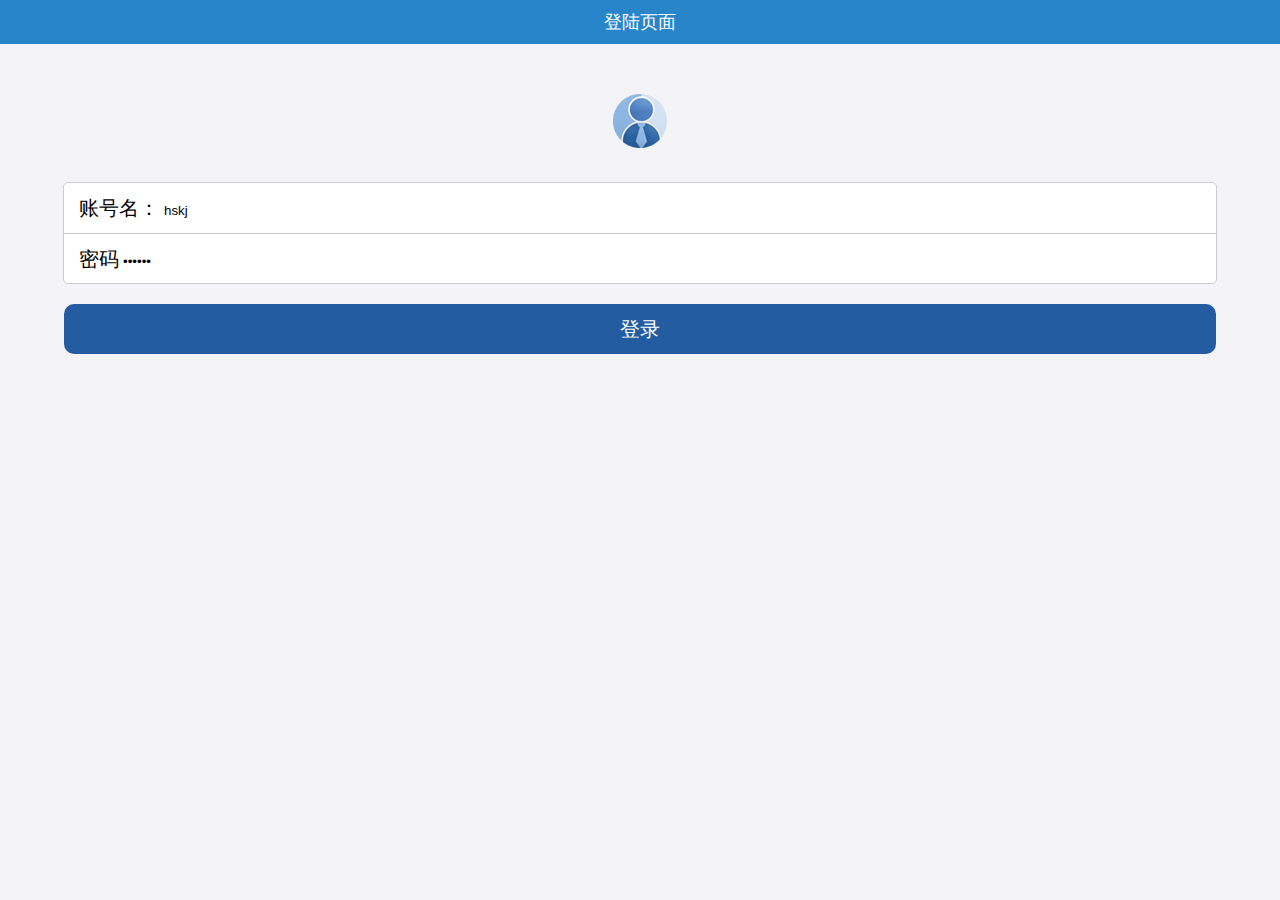
<file: index.html>
<!DOCTYPE html>
<html lang="en">
<head>
    <meta charset="UTF-8" name="viewport" content="device-width,initial-scale=1,user-scalable=0">
    <title>刘世纪</title>
    <link rel="short icon" href="Resource/icon.png">
    <link rel="stylesheet" href="ExternalStyle.css">
    <script type="text/javascript"  src="CommonMethod.js"></script>

    <style>
        .L_second_div{
            text-align: center;
        }
        .L_second_div img{
            margin-top: 50px;
        }
        .L_form_div{
            background: white;
            width: 90%;
            margin: 0 auto;
            border: 1px solid #cccccc;
            border-radius: 5px;
            height: 100px;
            margin-top: 30px;
        }
        .L_account_div{
            height: 50px;
            border-bottom: 1px solid #cccccc;
        }
        .L_form_div div span{
            font-size: 20px;
            padding-left: 15px;
            line-height: 50px;
        }
        input{
            outline: medium;
            background-color: transparent;
            border: 0;
        }
        .L_login_btn_div{
            height: 50px;
            background: rgb(36,92,161);
            width: 90%;
            border-radius: 10px;
            margin: 20px auto;
            text-align: center;
        }
        .L_login_btn_div input{
            line-height: 50px;
            font-size: 20px;
            color: white;
        }
    </style>
</head>
<body>
<!--1-->
<header class="DS_header">
    <span>登陆页面</span>
</header>

<!--2-->
<div class="L_second_div">
    <img src="Resource/head.png">
</div>


<!--3-->
<form action="">

    <div class="L_form_div">
        <div class="L_account_div">
            <span>
                账号名：
            </span>
        <input type="text" name="account" id="L_account" value="hskj"><br>
        </div>

        <div>
            <span>密码</span>
            <input type="password" name="password" id="L_pwd" value="123456"><br>
        </div>

    </div>

<div class="L_login_btn_div">
    <input type="button" value="登录" id="L_btn">
</div>
<script>
    var btn =document.querySelector("#L_btn");
    btn.onclick=function(){
        var userName=encodeURIComponent(document.querySelector("#L_account").value);
        var pwd=encodeURIComponent(document.querySelector("#L_pwd").value);
        //创建一个请求对象
        //   第一步：创建一个请求对象（负责去服务端要数据）

        var par="username=" +userName+"&pwd=" + pwd;

        requestMethod('post','login',par,function (str) {
            if(str=="登录成功"){
                location.href="DropletService.html";
            }else{
                alert('登陆成功');
            }
        });

    }
</script>
</form>
</body>
</html>
</file>
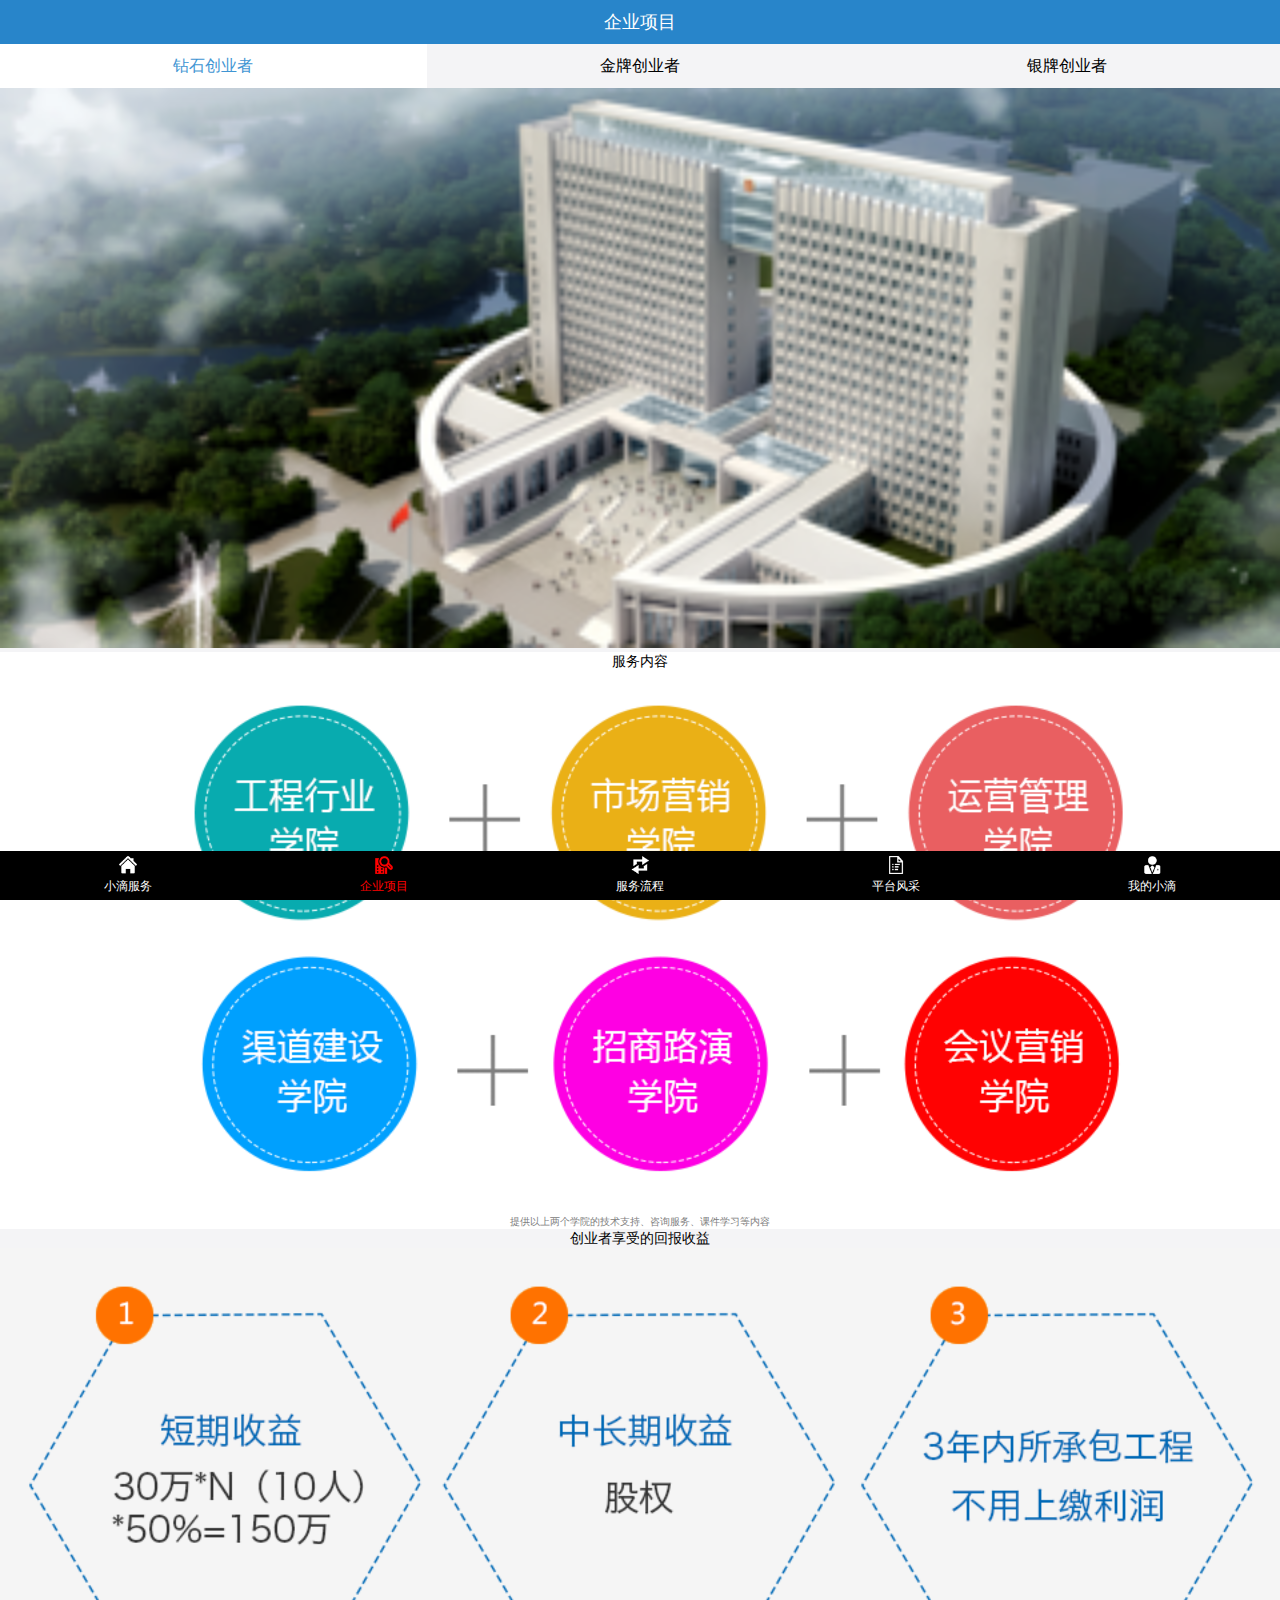
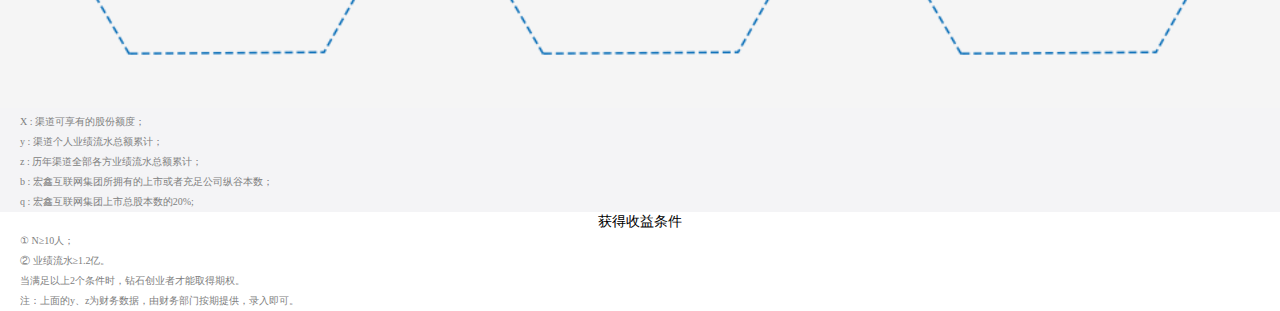
<file: BusinessProject.html>
<!DOCTYPE html>
<html lang="en">
<head>
    <meta charset="UTF-8" name="viewport" content="device-width,initial-scale=1,user-scalable=0">
    <title>刘世纪</title>
    <link rel="short icon" href="Resource/icon.png">
    <link rel="stylesheet" href="ExternalStyle.css">
<style>
    .BP_first_section{
        display: table;
        width: 100%;
        background: rgb(244, 244, 246);
        height: 44px;

        left:0;
        top: 44px;
        position: fixed;
    }

    .BP_first_section a{
        display: table-cell;
        width: 33.3%;
        text-decoration: none;

        text-align: center;
        vertical-align: middle;
    }

    .BP_first_section a span{
        color: black;
    }



    .BP_external_div{
        background: white;
        text-align: center;
    }

    .BP_span{
        font-size: 14px;
    }

    .BP_img{
        width: 100%;
    }

    .BP_first_p{
        font-size: 10px;
        color:gray;
    }

    .BP_external_div_sec {
        text-align: center;
    }

    .BP_inner_div{
        text-align: left;
        padding-left: 20px;
        font-size: 10px;
        color: gray;
        line-height: 2em;
    }

</style>
</head>
<body>

<!--h5里面新增的语义化标签,它没有特殊的意义,仅是用来增强程序的可读性-->
<!--1-->
<header class="DS_header">
    <span>企业项目</span>
</header>

<section class="BP_first_section">
    <a style="background: white" href=""> <span style="color: rgb(63, 149, 211);">钻石创业者</span> </a>
    <a href=""> <span>金牌创业者</span> </a>
    <a href=""> <span>银牌创业者</span> </a>
</section>

<section class="common_section">
    <img style="padding-top: 44px" src="Resource/banner2.png" alt="">
</section>

<div class="BP_external_div">
    <span class="BP_span">服务内容</span>
    <img class="BP_img" src="Resource/50w_1.png" alt="">
    <p class="BP_first_p">提供以上两个学院的技术支持、咨询服务、课件学习等内容</p>
</div>

<div class="BP_external_div_sec">
    <span class="BP_span">创业者享受的回报收益</span>
    <img class="BP_img" src="Resource/50w_2.png" alt="">
    <div class="BP_inner_div">
        <p>X : 渠道可享有的股份额度；</p>
        <p>y : 渠道个人业绩流水总额累计；</p>
        <p>z : 历年渠道全部各方业绩流水总额累计；</p>
        <p>b : 宏鑫互联网集团所拥有的上市或者充足公司纵谷本数；</p>
        <p>q : 宏鑫互联网集团上市总股本数的20%;</p>
    </div>
</div>

<div class="BP_external_div">
    <span class="BP_span">获得收益条件</span>
    <div class="BP_inner_div">
        <p>① N≥10人；</p>
        <p>② 业绩流水≥1.2亿。</p>
        <p>当满足以上2个条件时，钻石创业者才能取得期权。</p>
        <p>注：上面的y、z为财务数据，由财务部门按期提供，录入即可。</p>
    </div>
</div>


<!--h5里面新增的语义化标签,它没有特殊的意义,仅是用来增强程序的可读性-->
<footer>
    <a href="DropletService.html"> <img src="Resource/nav10.png" alt=""> <span>小滴服务</span> </a>
    <a href=""> <img src="Resource/nav21.png" alt=""> <span style="color: red">企业项目</span> </a>
    <a href="ServiceProcess.html"> <img src="Resource/nav30.png" alt=""> <span>服务流程</span> </a>
    <a href="Platform.html"> <img src="Resource/nav40.png" alt=""> <span>平台风采</span> </a>
    <a href="MyDroplet.html"> <img src="Resource/nav50.png" alt=""> <span>我的小滴</span> </a>
</footer>



</body>
</html>
</file>
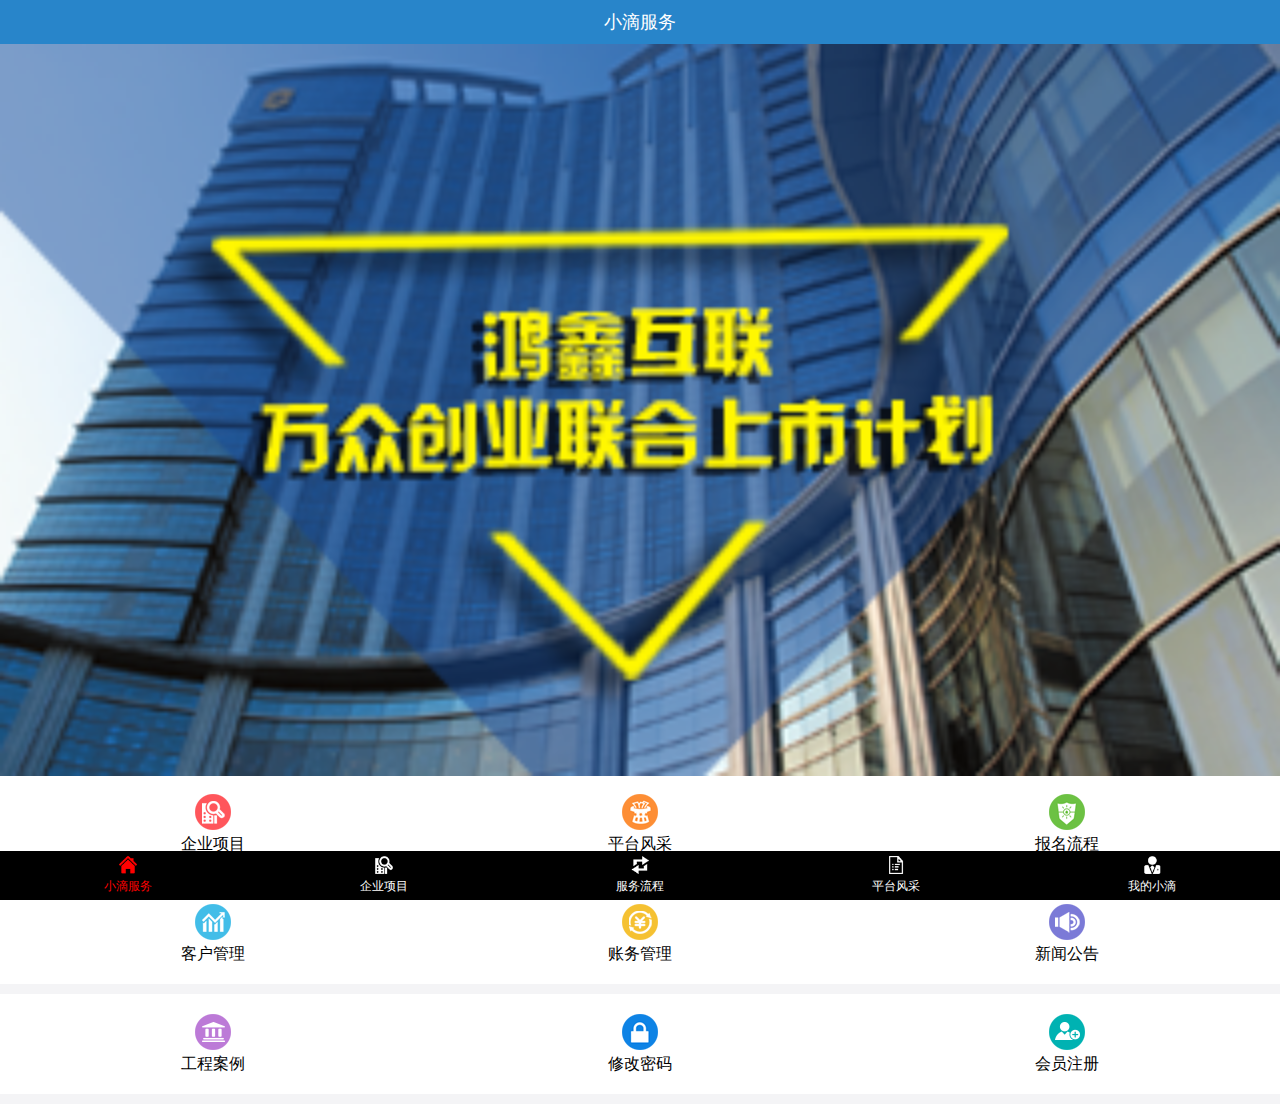
<file: DropletService.html>
<!DOCTYPE html>
<html lang="en">
<head>
    <meta charset="UTF-8" name="viewport" content="device-width,initial-scale=1,user-scalable=0">
    <title>刘世纪</title>
    <link rel="short icon" href="Resource/icon.png">
    <link rel="stylesheet" href="ExternalStyle.css">
    <style>
        ul{
            display: table;
            width:100%;
            background: white;
            height: 100px;
            margin-bottom: 10px;
        }
        li{
            display: table-cell;
            width: 33.3%;
            text-align: center;
            vertical-align: middle;
        }
        .DS_second_section img{
            margin-bottom: -6px;
        }
        ul li span{
            display: block;
        }
    </style>

</head>
<body>
<!--1-->
<header class="DS_header">
    <span>小滴服务</span>
</header>

<!--2-->
<section class="DS_second_section">
    <img src="Resource/banner-1.png" alt="请检查网络">
</section>
<!--3-->
<section>
 <ul>
    <li>
        <img src="Resource/index1.png"alt="">
        <span>企业项目</span>
    <li>
        <img src="Resource/index2.png"alt="">
        <span>平台风采</span>
    <li>
        <img src="Resource/index3.png"alt="">
        <span>报名流程</span>
</ul>
<ul>
    <li>
        <img src="Resource/index4.png"alt="">
        <span>客户管理</span>
    <li>
        <img src="Resource/index5.png"alt="">
        <span>账务管理</span>
    <li>
        <img src="Resource/index6.png"alt="">
        <span>新闻公告</span>
</ul>
<ul>
    <li>
        <img src="Resource/index7.png"alt="">
        <span>工程案例</span>
    <li>
        <img src="Resource/index8.png"alt="">
        <span>修改密码</span>
    <li>
        <img src="Resource/index9.png"alt="">
        <span>会员注册</span>
</ul>
</section>
<!--4-->
<footer>
    <a href=""> <img src="Resource/nav11.png" alt=""> <span style="color: red">小滴服务</span> </a>
    <a href="BusinessProject.html"> <img src="Resource/nav20.png" alt=""> <span>企业项目</span> </a>
    <a href="ServiceProcess.html"> <img src="Resource/nav30.png" alt=""> <span>服务流程</span> </a>
    <a href="Platform.html"> <img src="Resource/nav40.png" alt=""> <span>平台风采</span> </a>
    <a href="MyDroplet.html"> <img src="Resource/nav50.png" alt=""> <span>我的小滴</span> </a>
</footer>
</body>
<html>
</file>
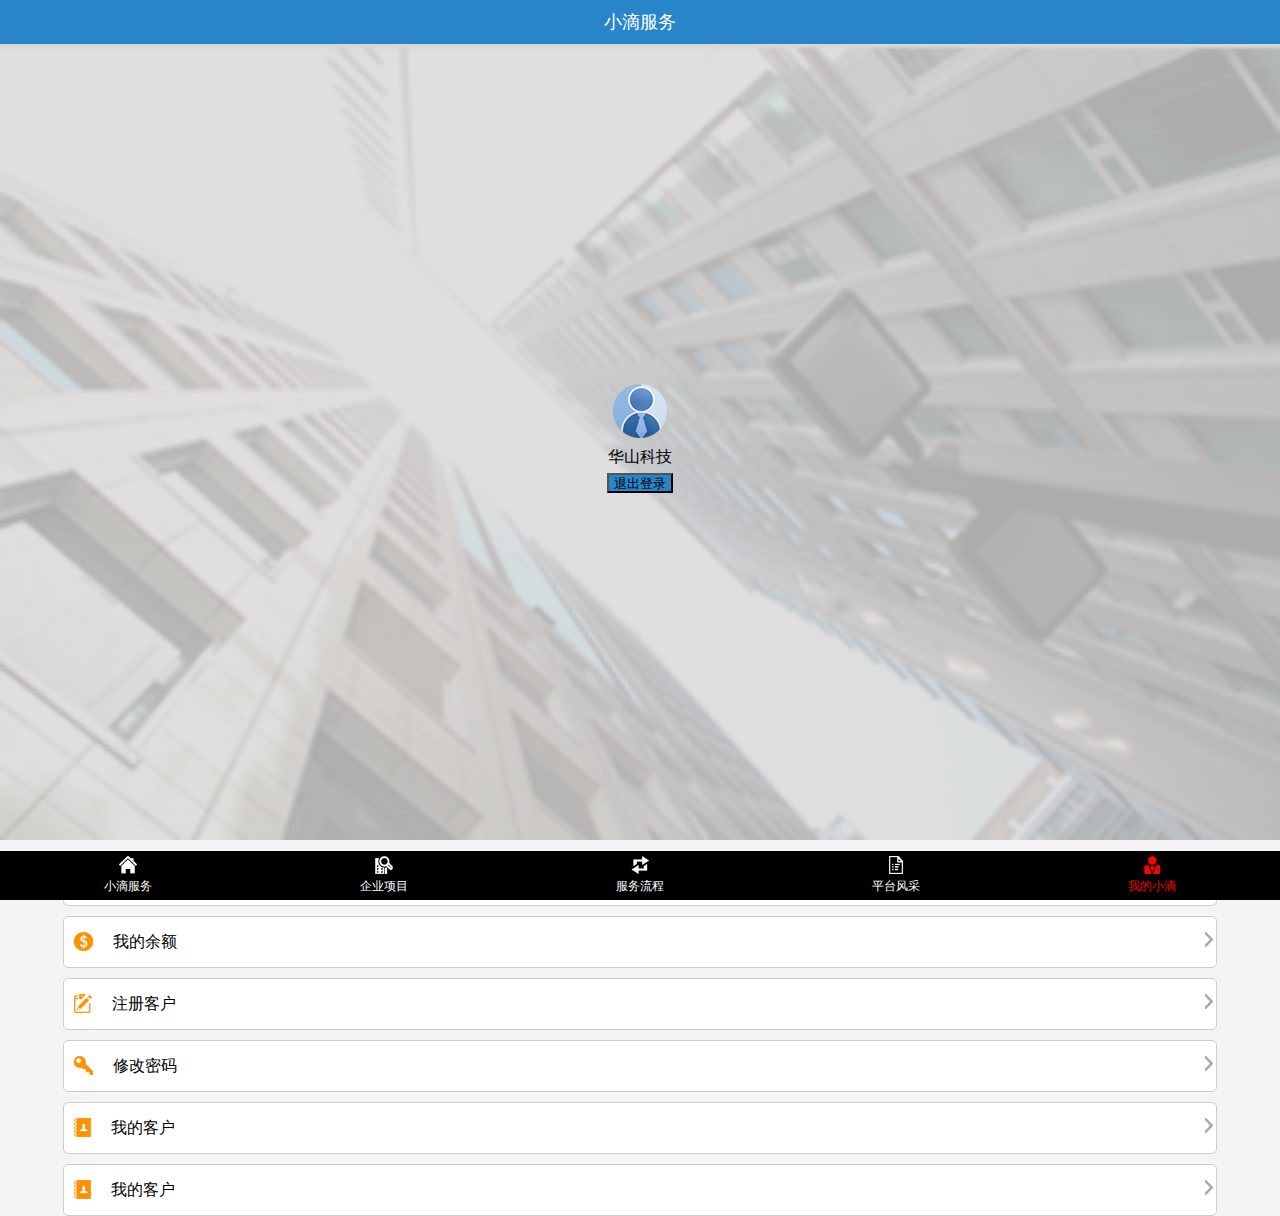
<file: MyDroplet.html>
<!DOCTYPE html>
<html lang="en">
<head>
    <meta charset="UTF-8" name="viewport" content="device-width,initial-scale=1,user-scalable=0">
    <title>刘世纪</title>
    <link rel="short icon" href="Resource/icon.png">
    <link rel="stylesheet" href="ExternalStyle.css">

    <style>

        .MD_external_div .MD_bg_img{
            width: 100%;
        }

        .MD_external_div{
            position: relative;
        }

        .MD_inner_div{
            left: 50%;
            top: 50%;

            margin-left: -33px;
            margin-top: -60px;

            position: absolute;
            width: 66px;
            height: 76px;

            text-align: center;
        }

        button{
            background: rgb(40,133,202);
            width: 66px;
            height: 20px;

            margin-top: 5px;
        }
        .MD_external_div .MD_inner_div span{
            display: block;
            margin-top: 5px;
         }

        .MD_bottom_div{
            width: 100%;
        }
        .MD_bottom_div .MD_bottom_inner_div{
            width: 90%;
            height: 50px;
            margin: 0 auto;
            border: 1px solid #cccccc;
            border-radius: 5px;
            background: white;
            line-height: 50px;
            margin-top: 10px;
        }
        .MD_left_img{
            float: left;
            margin-left: 10px;
            margin-top: 15px;
            margin-right: 20px;
        }
        .MD_right_img{
            float: right;
            margin-left: 10px;
            margin-top: 15px;
        }

    </style>
</head>
<body>
<!--1-->
<header class="DS_header">
    <span>小滴服务</span>
</header>


<!--2-->
<div class="MD_external_div">
    <img class="MD_bg_img" src="Resource/banner5.png" alt="">
    <div class="MD_inner_div">
        <img class="MD_head_img" src="Resource/head.png" alt="">
        <span>华山科技</span>
        <button id="M_exit">退出登录</button>
    </div>
    <script>
        var btn =document.querySelector("#M_exit");
        btn.onclick=function () {
            location.href="index.html";
        }
    </script>
</div>

<!--3-->
<div class="MD_bottom_div">
    <div class="MD_bottom_inner_div">
        <img class="MD_left_img" src="Resource/gr_1.png" alt="">
        <span>我的客户</span>
        <img class="MD_right_img" src="Resource/jt.png" alt="">
    </div>
</div>

<div class="MD_bottom_div">
    <div class="MD_bottom_inner_div">
        <img class="MD_left_img" src="Resource/gr_2.png" alt="">
        <span>我的余额</span>
        <img class="MD_right_img" src="Resource/jt.png" alt="">
    </div>
</div>

<div class="MD_bottom_div">
    <div class="MD_bottom_inner_div">
        <img class="MD_left_img" src="Resource/gr_3.png" alt="">
        <span>注册客户</span>
        <img class="MD_right_img" src="Resource/jt.png" alt="">
    </div>
</div>

<div class="MD_bottom_div">
    <div class="MD_bottom_inner_div">
        <img class="MD_left_img" src="Resource/gr_4.png" alt="">
        <span>修改密码</span>
        <img class="MD_right_img" src="Resource/jt.png" alt="">
    </div>
</div>

<div class="MD_bottom_div">
    <div class="MD_bottom_inner_div">
        <img class="MD_left_img" src="Resource/gr_1.png" alt="">
        <span>我的客户</span>
        <img class="MD_right_img" src="Resource/jt.png" alt="">
    </div>
</div>

<div class="MD_bottom_div">
    <div class="MD_bottom_inner_div">
        <img class="MD_left_img" src="Resource/gr_1.png" alt="">
        <span>我的客户</span>
        <img class="MD_right_img" src="Resource/jt.png" alt="">
    </div>
</div>

<footer>
    <a href="DropletService.html"> <img src="Resource/nav10.png" alt=""> <span>小滴服务</span> </a>
    <a href="BusinessProject.html"> <img src="Resource/nav20.png" alt=""> <span>企业项目</span> </a>
    <a href="ServiceProcess.html"> <img src="Resource/nav30.png" alt=""> <span>服务流程</span> </a>
    <a href="Platform.html"> <img src="Resource/nav40.png" alt=""> <span>平台风采</span> </a>
    <a href=""> <img src="Resource/nav51.png" alt=""> <span style="color: red">我的小滴</span> </a>
</footer>
</body>
</html>
</file>
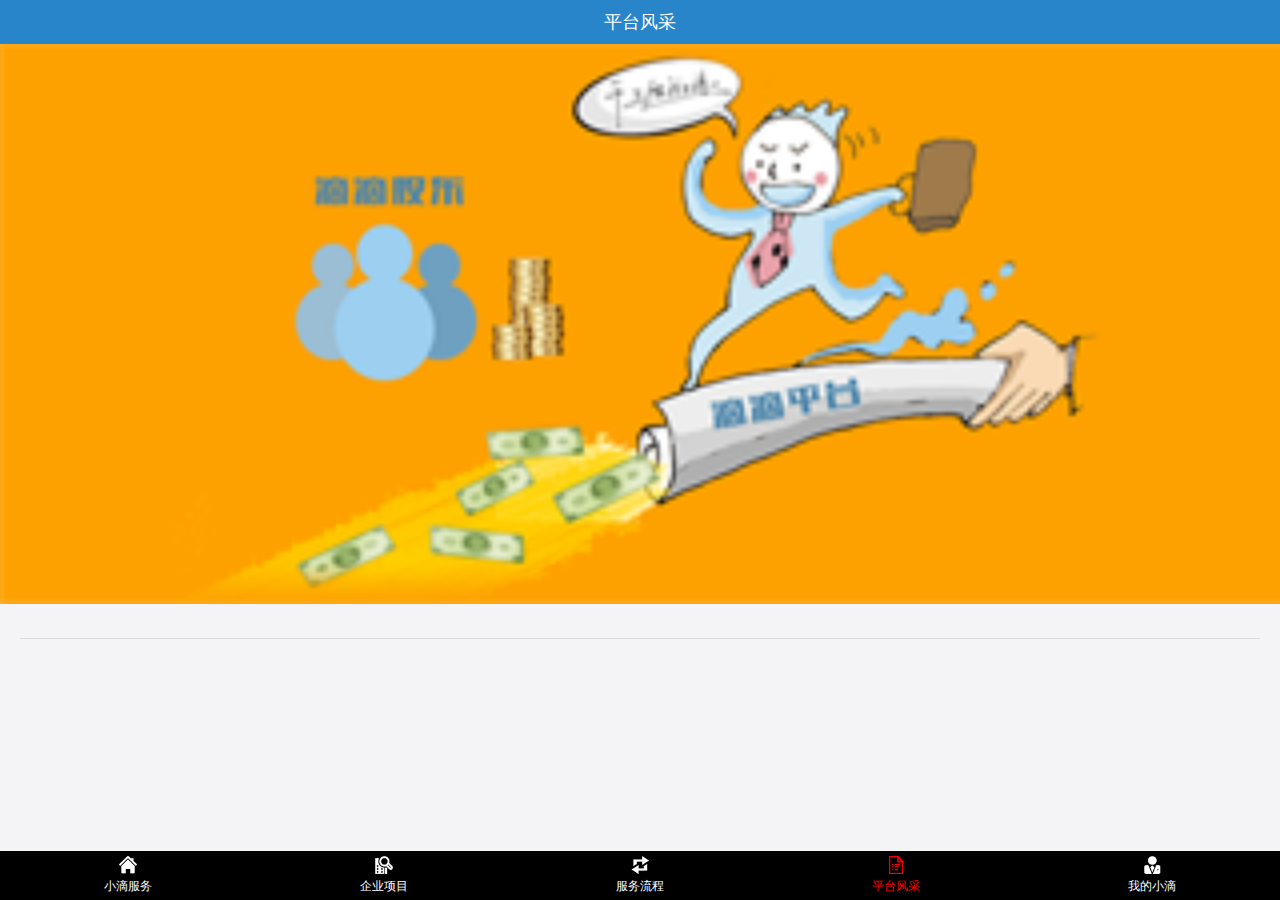
<file: Platform.html>
<!DOCTYPE html>
<html lang="en">
<head>
    <meta charset="UTF-8" name="viewport" content="device-width,initial-scale=1,user-scalable=0">
        <title>刘世纪</title>
        <link rel="short icon" href="Resource/icon.png">
        <link rel="stylesheet" href="ExternalStyle.css">

        <style>
            article{
                margin: 20px;
            }

            h3{
                color: red;
                font-size: 18px;
                border-bottom: 1px solid #dddddd;
                padding-bottom: 10px;
            }
            article p{
                font-size: 12px;
                text-indent: 2em;
                line-height: 24px;
            }
        </style>
    </title>
</head>
<body>

<header class="DS_header">
    <span>平台风采</span>
</header>

<!--2-->
<section class="DS_second_section">
    <img src="Resource/banner4.png" alt="请检查网络">
</section>
<!--3-->
<article>
    <h3 id="title"></h3>
    <h4 id="subTitle"></h4>
    <p id="info"></p>
    <script>
        //   第一步：创建一个请求对象（负责去服务端要数据）
        var xhr=new XMLHttpRequest();
        xhr.open('get',"https://mockapi.eolinker.com/2ZhGVxjacb39010e6753bd9c02ee803e6e3bfeab6e8007c/aboutus");
        //设置头信息，告诉服务器以表单的形式传递过去
        xhr.setRequestHeader("content-type","application/x-www-form-urlencoded");
        //    第三步：向服务端发送请求
        xhr.send("");
        //    第四步：接收服务端返回的数据
        xhr.onreadystatechange=function () {
            //xhr.readyState == 4代表ajax数据请求完成
            //xhr.status==200代表数据返回成功
            if(xhr.readyState == 4&&xhr.status==200) {
                var responseData = JSON.parse(xhr.responseText);
                var obj = responseData.data;

                var h3 = document.getElementById("title");
                var h4 = document.getElementById("subTitle");
                var p = document.getElementById("info");

                title.innerHTML = obj.title;
                subTitle.innerHTML = obj.subTitle;
                info.innerHTML = obj.info;
            }
        }
    </script>
</article>
<!--4-->
<footer>
    <a href="DropletService.html"> <img src="Resource/nav10.png" alt=""> <span>小滴服务</span> </a>
    <a href="BusinessProject.html"> <img src="Resource/nav20.png" alt=""> <span>企业项目</span> </a>
    <a href="ServiceProcess.html"> <img src="Resource/nav30.png" alt=""> <span>服务流程</span> </a>
    <a href="Platform.html"> <img src="Resource/nav41.png" alt=""> <span style="color: red">平台风采</span> </a>
    <a href="MyDroplet.html"> <img src="Resource/nav50.png" alt=""> <span>我的小滴</span> </a>
</footer>
</body>
</html>
</file>
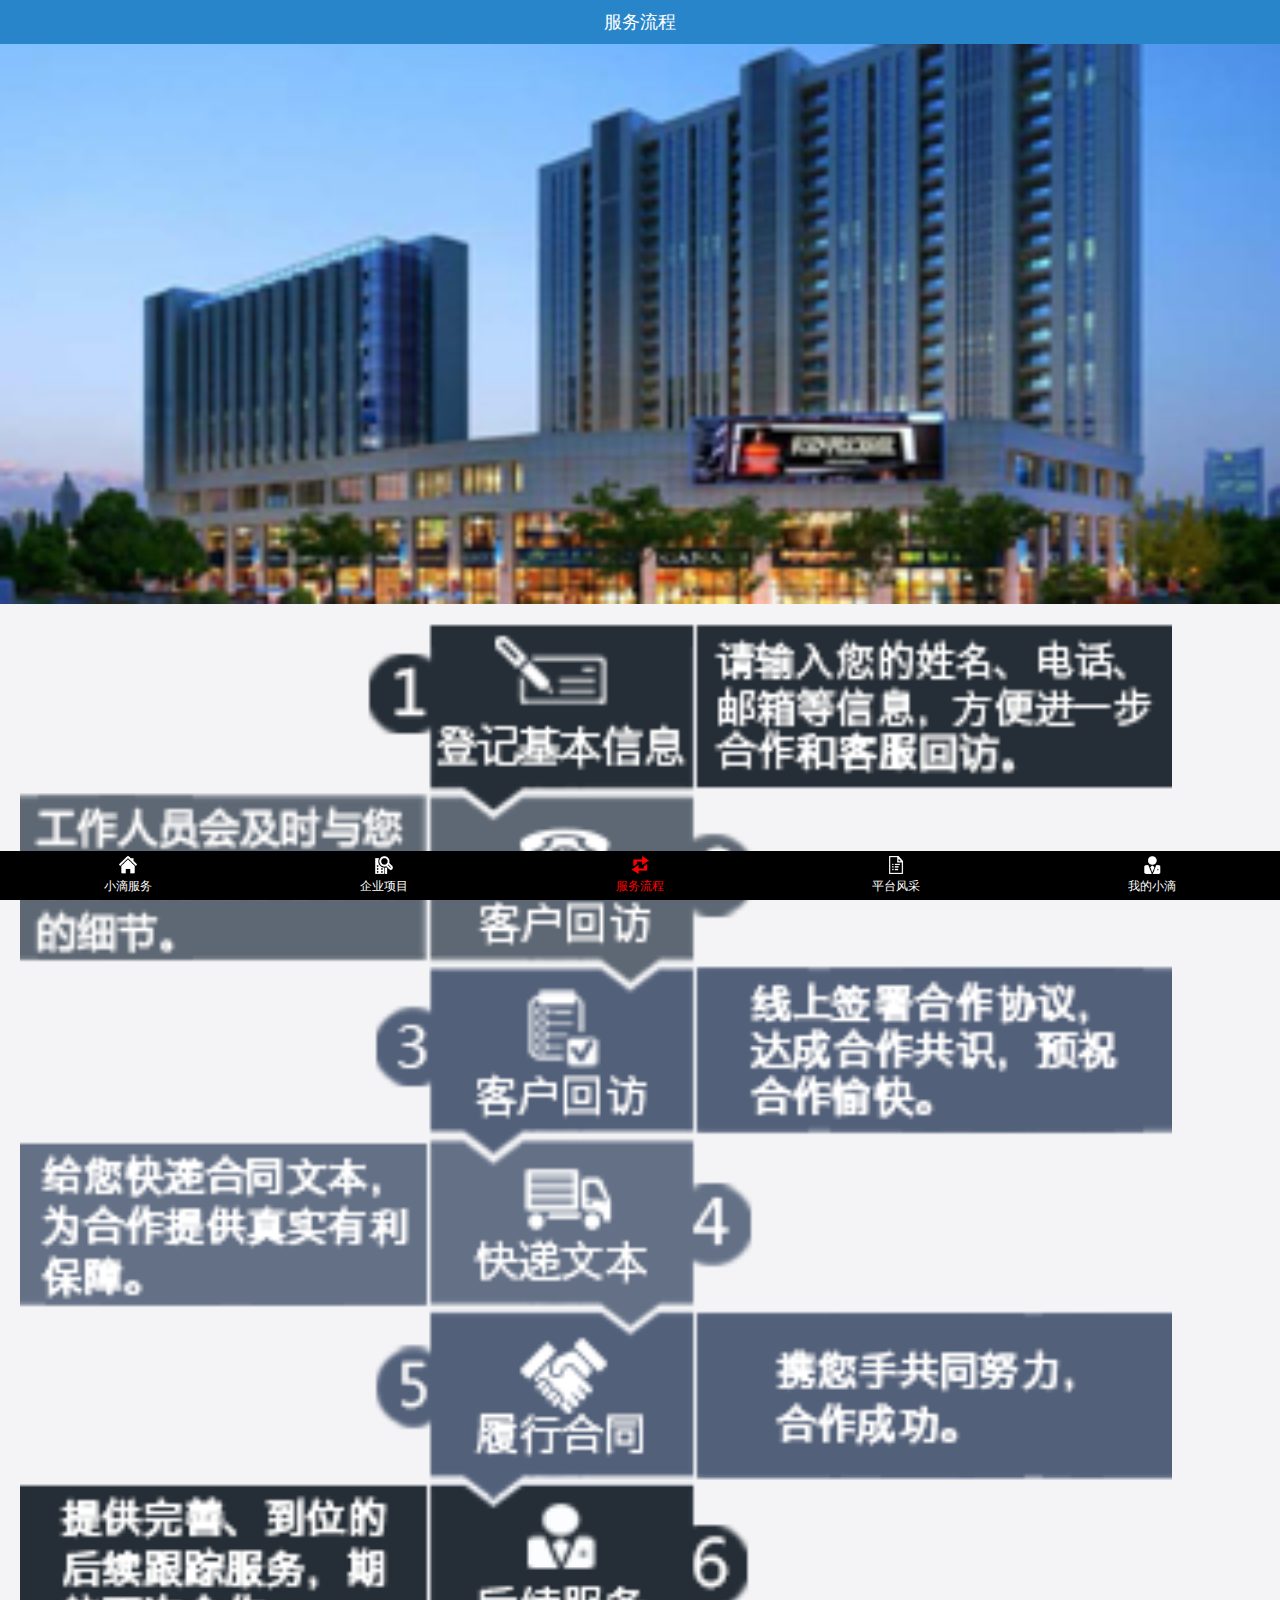
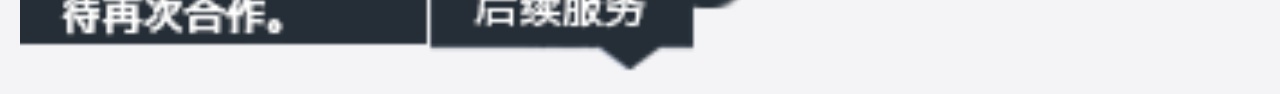
<file: ServiceProcess.html>
<!DOCTYPE html>
<html lang="en">
<head>
    <meta charset="UTF-8" name="viewport" content="device-width,initial-scale=1,user-scalable=0">
    <title>刘世纪</title>
    <link rel="short icon" href="Resource/icon.png">
    <link rel="stylesheet" href="ExternalStyle.css">

    <style>

    </style>
</head>
<body>

<!--h5里面新增的语义化标签,它没有特殊的意义,仅是用来增强程序的可读性-->
<!--1-->
<header class="DS_header">
    <span>服务流程</span>
</header>

<section class="common_section">
    <img src="Resource/banner3.png" alt="">
</section>

<section>
    <img style="margin: 10px 20px; width: 90%" src="Resource/process.png" alt="">
</section>


<!--h5里面新增的语义化标签,它没有特殊的意义,仅是用来增强程序的可读性-->
<footer>
    <a href="DropletService.html"> <img src="Resource/nav10.png" alt=""> <span>小滴服务</span> </a>
    <a href="BusinessProject.html"> <img src="Resource/nav20.png" alt=""> <span>企业项目</span> </a>
    <a href="ServiceProcess.html"> <img src="Resource/nav31.png" alt=""> <span style="color: red">服务流程</span> </a>
    <a href="Platform.html"> <img src="Resource/nav40.png" alt=""> <span>平台风采</span> </a>
    <a href="MyDroplet.html"> <img src="Resource/nav50.png" alt=""> <span>我的小滴</span> </a>
</footer>


</body>
</html>
</file>
<file: ExternalStyle.css>
*{

    margin: 0;
    padding: 0;
}

body{
    background: rgb(244,244,246);
    padding-top: 44px;
}
.DS_header {
    background: rgb(40,133,202);
    line-height: 44px;
    font-size: 18px;
    text-align: center;
    color: white;

    width: 100%;
    left: 0;
    top: 0;
    position: fixed;

    z-index: 999;
}
.DS_second_section img{
    width: 100%;
}
footer a{
    text-decoration: none;
    text-align: center;
    vertical-align: middle;
    display: table-cell;
    width: 20%;
    background: black;
}
footer{
    display: table;
    width: 100%;
    background: yellowgreen;
    height: 49px;

    left: 0;
    bottom: 0;

    position: fixed;
}

footer a span{
    display: block;
    color: white;
    font-size: 12px;
}

footer a img{
    width: 18px;
}

.common_section img{
    width: 100%;
}
</file>
